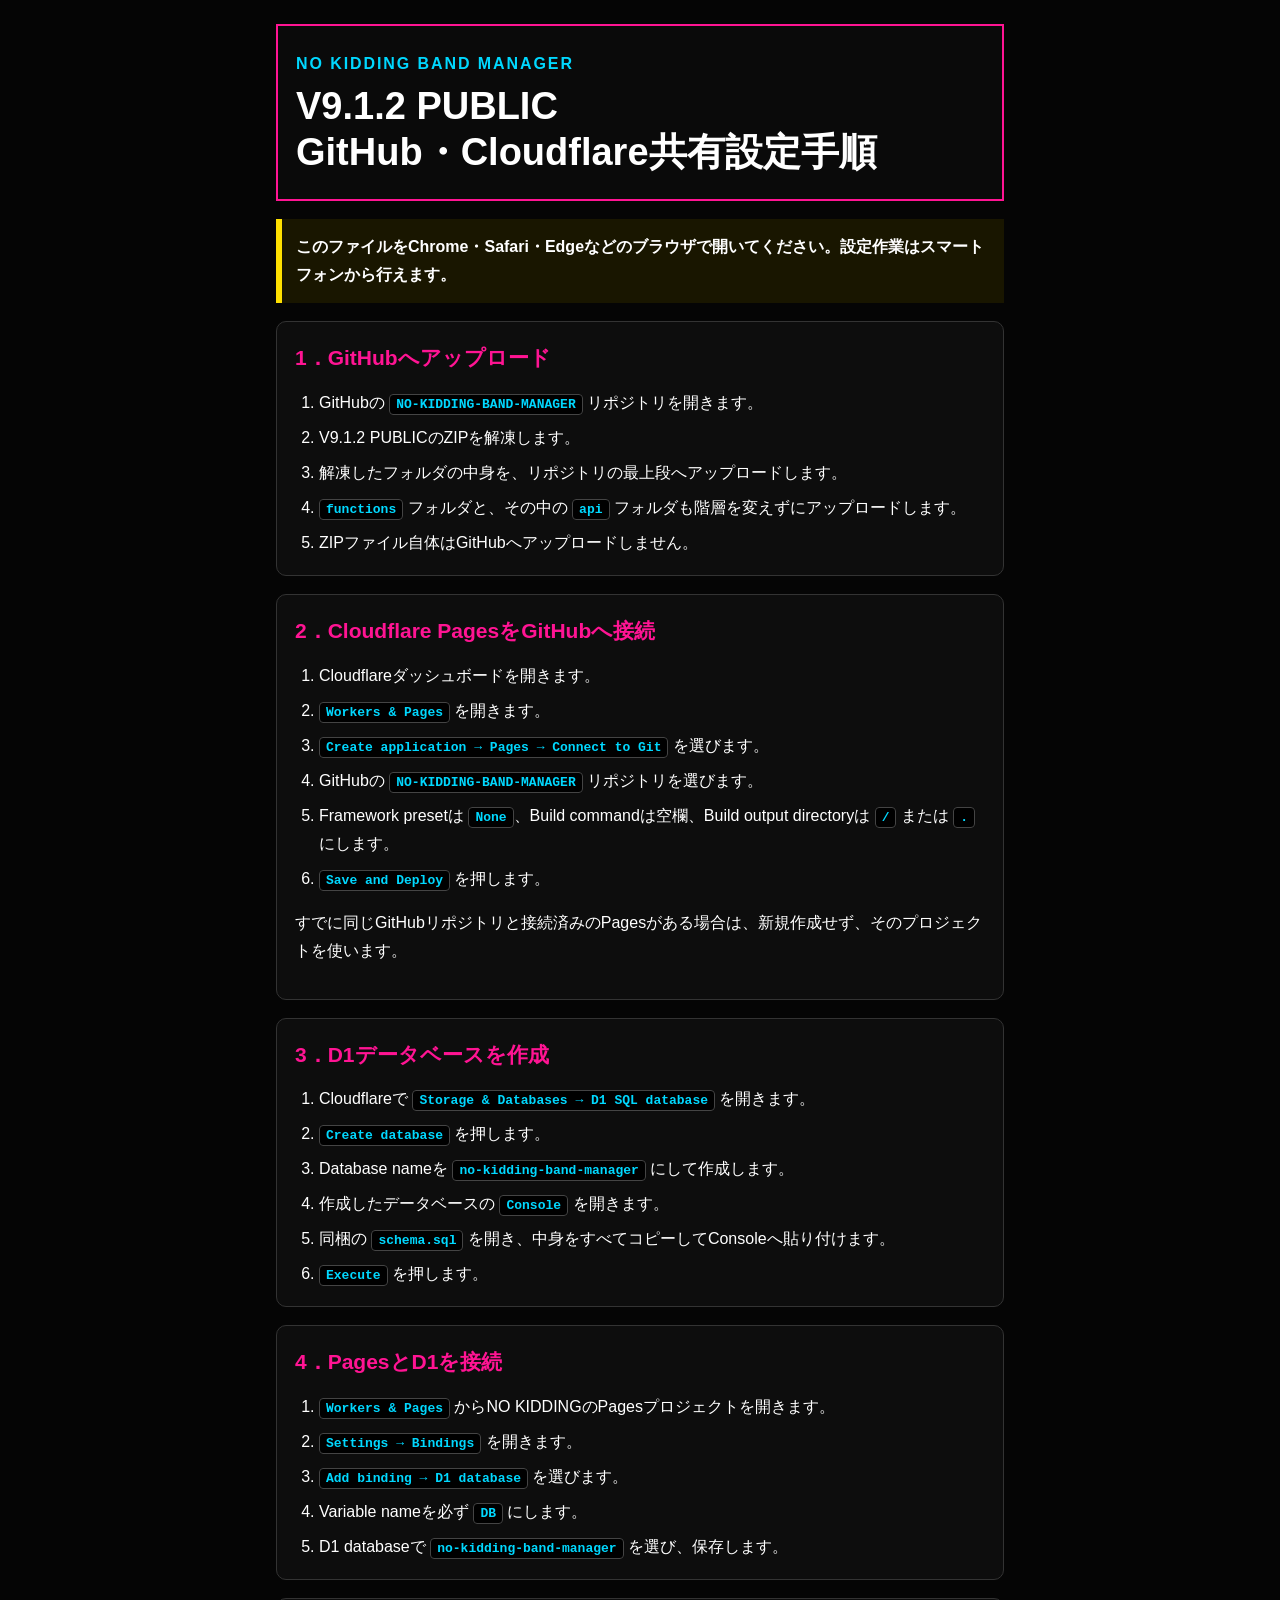
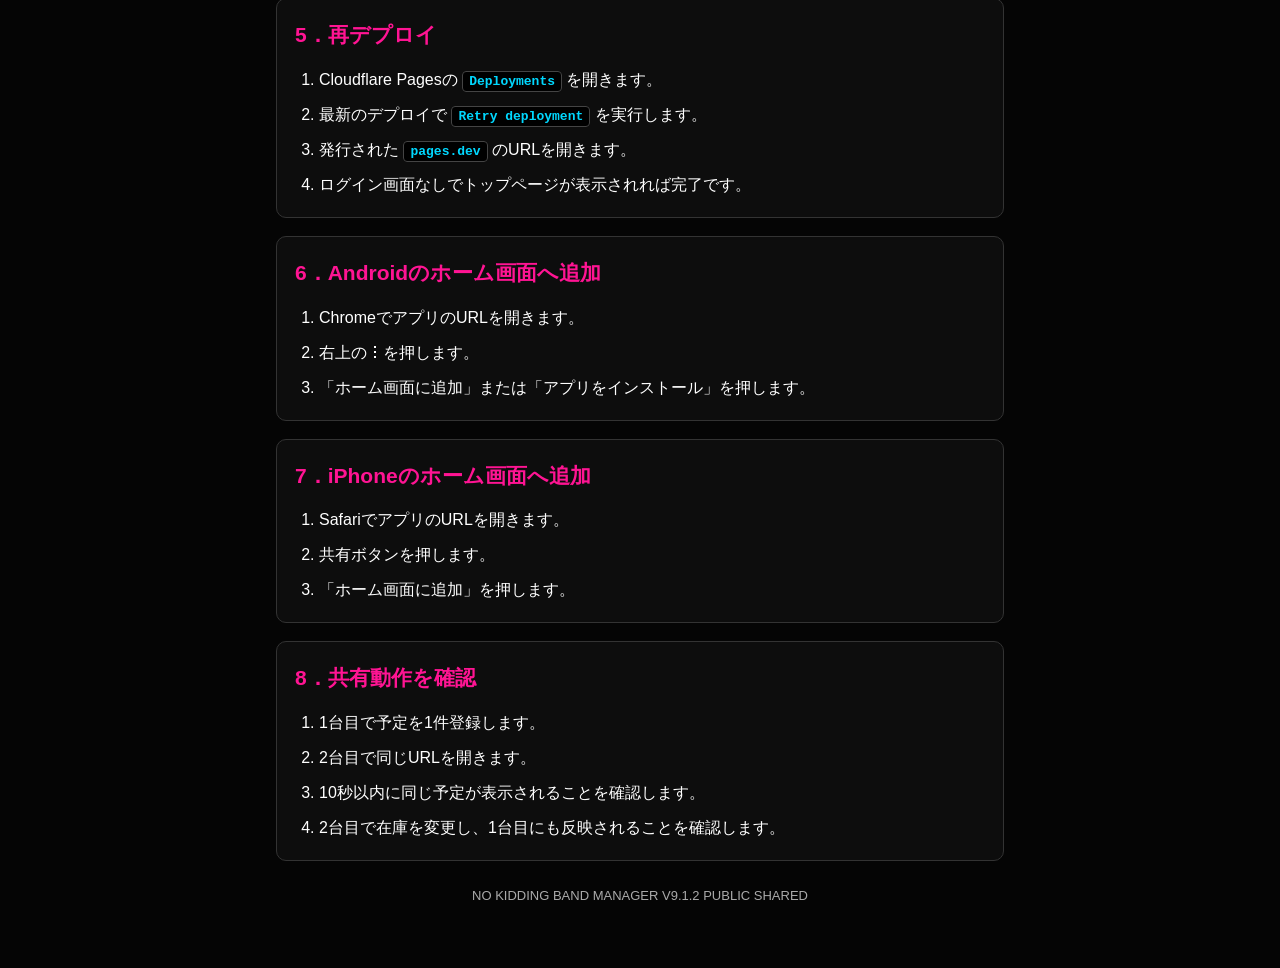
<file: CLOUDFLARE_SETUP.html>
<!doctype html>
<html lang="ja">
<head>
  <meta charset="utf-8">
  <meta name="viewport" content="width=device-width,initial-scale=1">
  <title>NO KIDDING BAND MANAGER V9.1.2 公開共有設定手順</title>
  <style>
    :root{color-scheme:dark;--pink:#ff1493;--cyan:#00d8ff;--yellow:#ffe000}
    *{box-sizing:border-box}body{margin:0;background:#050505;color:#fff;font-family:Arial,"Noto Sans JP",sans-serif;line-height:1.75}
    main{width:min(100%,760px);margin:auto;padding:24px 16px 60px}header{padding:24px 18px;border:2px solid var(--pink);background:#0a0a0a}
    header p{margin:0;color:var(--cyan);font-weight:900;letter-spacing:.12em}h1{margin:6px 0 0;font-size:clamp(24px,7vw,38px);line-height:1.2}
    .notice{margin:18px 0;padding:14px;border-left:6px solid var(--yellow);background:#191600;color:#fff;font-weight:700}
    section{margin-top:18px;padding:18px;border:1px solid #333;border-radius:10px;background:#0d0d0d}h2{margin:0 0 12px;color:var(--pink);font-size:21px}
    ol{margin:0;padding-left:24px}li+li{margin-top:7px}code{padding:2px 6px;border:1px solid #444;border-radius:4px;background:#000;color:var(--cyan);font-weight:800;overflow-wrap:anywhere}
    .value{display:grid;gap:7px;margin:12px 0;padding:12px;border:1px solid #444;background:#070707}.value strong{color:var(--yellow)}
    footer{margin-top:24px;text-align:center;color:#aaa;font-size:13px}
  </style>
</head>
<body>
<main>
  <header>
    <p>NO KIDDING BAND MANAGER</p>
    <h1>V9.1.2 PUBLIC<br>GitHub・Cloudflare共有設定手順</h1>
  </header>

  <p class="notice">このファイルをChrome・Safari・Edgeなどのブラウザで開いてください。設定作業はスマートフォンから行えます。</p>

  <section>
    <h2>1．GitHubへアップロード</h2>
    <ol>
      <li>GitHubの <code>NO-KIDDING-BAND-MANAGER</code> リポジトリを開きます。</li>
      <li>V9.1.2 PUBLICのZIPを解凍します。</li>
      <li>解凍したフォルダの中身を、リポジトリの最上段へアップロードします。</li>
      <li><code>functions</code> フォルダと、その中の <code>api</code> フォルダも階層を変えずにアップロードします。</li>
      <li>ZIPファイル自体はGitHubへアップロードしません。</li>
    </ol>
  </section>

  <section>
    <h2>2．Cloudflare PagesをGitHubへ接続</h2>
    <ol>
      <li>Cloudflareダッシュボードを開きます。</li>
      <li><code>Workers &amp; Pages</code> を開きます。</li>
      <li><code>Create application → Pages → Connect to Git</code> を選びます。</li>
      <li>GitHubの <code>NO-KIDDING-BAND-MANAGER</code> リポジトリを選びます。</li>
      <li>Framework presetは <code>None</code>、Build commandは空欄、Build output directoryは <code>/</code> または <code>.</code> にします。</li>
      <li><code>Save and Deploy</code> を押します。</li>
    </ol>
    <p>すでに同じGitHubリポジトリと接続済みのPagesがある場合は、新規作成せず、そのプロジェクトを使います。</p>
  </section>

  <section>
    <h2>3．D1データベースを作成</h2>
    <ol>
      <li>Cloudflareで <code>Storage &amp; Databases → D1 SQL database</code> を開きます。</li>
      <li><code>Create database</code> を押します。</li>
      <li>Database nameを <code>no-kidding-band-manager</code> にして作成します。</li>
      <li>作成したデータベースの <code>Console</code> を開きます。</li>
      <li>同梱の <code>schema.sql</code> を開き、中身をすべてコピーしてConsoleへ貼り付けます。</li>
      <li><code>Execute</code> を押します。</li>
    </ol>
  </section>

  <section>
    <h2>4．PagesとD1を接続</h2>
    <ol>
      <li><code>Workers &amp; Pages</code> からNO KIDDINGのPagesプロジェクトを開きます。</li>
      <li><code>Settings → Bindings</code> を開きます。</li>
      <li><code>Add binding → D1 database</code> を選びます。</li>
      <li>Variable nameを必ず <code>DB</code> にします。</li>
      <li>D1 databaseで <code>no-kidding-band-manager</code> を選び、保存します。</li>
    </ol>
  </section>

  <section>
    <h2>5．再デプロイ</h2>
    <ol>
      <li>Cloudflare Pagesの <code>Deployments</code> を開きます。</li>
      <li>最新のデプロイで <code>Retry deployment</code> を実行します。</li>
      <li>発行された <code>pages.dev</code> のURLを開きます。</li>
      <li>ログイン画面なしでトップページが表示されれば完了です。</li>
    </ol>
  </section>

  <section>
    <h2>6．Androidのホーム画面へ追加</h2>
    <ol><li>ChromeでアプリのURLを開きます。</li><li>右上の︙を押します。</li><li>「ホーム画面に追加」または「アプリをインストール」を押します。</li></ol>
  </section>

  <section>
    <h2>7．iPhoneのホーム画面へ追加</h2>
    <ol><li>SafariでアプリのURLを開きます。</li><li>共有ボタンを押します。</li><li>「ホーム画面に追加」を押します。</li></ol>
  </section>

  <section>
    <h2>8．共有動作を確認</h2>
    <ol>
      <li>1台目で予定を1件登録します。</li>
      <li>2台目で同じURLを開きます。</li>
      <li>10秒以内に同じ予定が表示されることを確認します。</li>
      <li>2台目で在庫を変更し、1台目にも反映されることを確認します。</li>
    </ol>
  </section>

  <footer>NO KIDDING BAND MANAGER V9.1.2 PUBLIC SHARED</footer>
</main>
</body>
</html>
</file>
